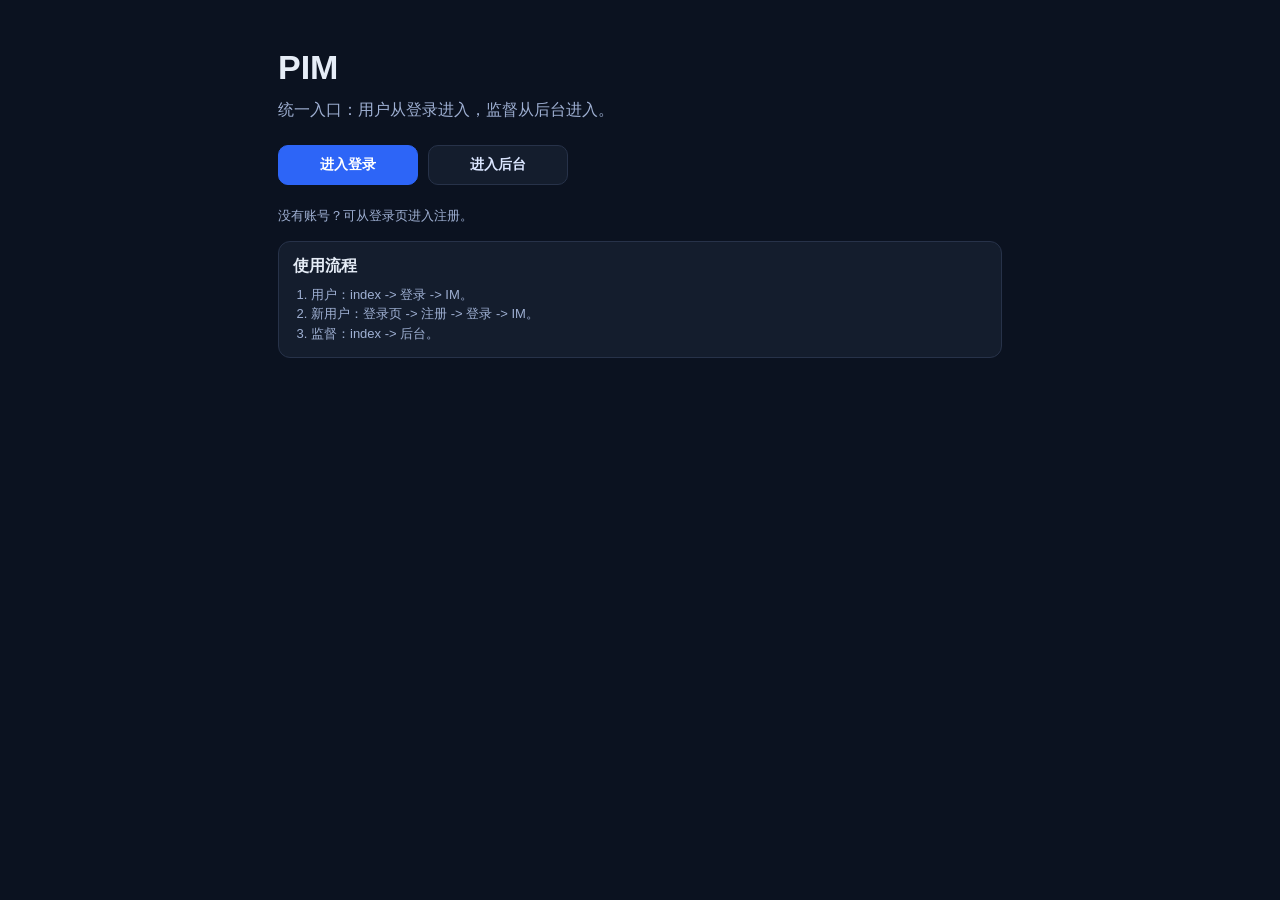
<file: web/index.html>
<!DOCTYPE html>
<html lang="zh-CN">
<head>
  <meta charset="UTF-8" />
  <meta name="viewport" content="width=device-width, initial-scale=1.0" />
  <title>PIM 前端入口</title>
  <link rel="stylesheet" href="./portal.css" />
</head>
<body>
  <main class="portal">
    <h1>PIM</h1>
    <p class="sub">统一入口：用户从登录进入，监督从后台进入。</p>

    <section class="hero">
      <a class="cta primary" href="./pages/login.html">进入登录</a>
      <a class="cta" href="./pages/admin.html">进入后台</a>
    </section>
    <p class="helper">没有账号？可从登录页进入注册。</p>

    <section class="tips">
      <h2>使用流程</h2>
      <ol>
        <li>用户：index -> 登录 -> IM。</li>
        <li>新用户：登录页 -> 注册 -> 登录 -> IM。</li>
        <li>监督：index -> 后台。</li>
      </ol>
    </section>
  </main>
  <script>
    (function attachQuickEnter() {
      const key = "pim_auth_session";
      let hasToken = false;
      try {
        const raw = sessionStorage.getItem(key);
        if (raw) {
          const parsed = JSON.parse(raw);
          hasToken = !!(parsed && parsed.token);
        }
      } catch (_) {}
      if (!hasToken) return;
      const area = document.querySelector(".hero");
      if (!area) return;
      const a = document.createElement("a");
      a.className = "cta success";
      a.href = "./pages/im.html";
      a.textContent = "继续进入 IM";
      area.appendChild(a);
    })();
  </script>
</body>
</html>
</file>
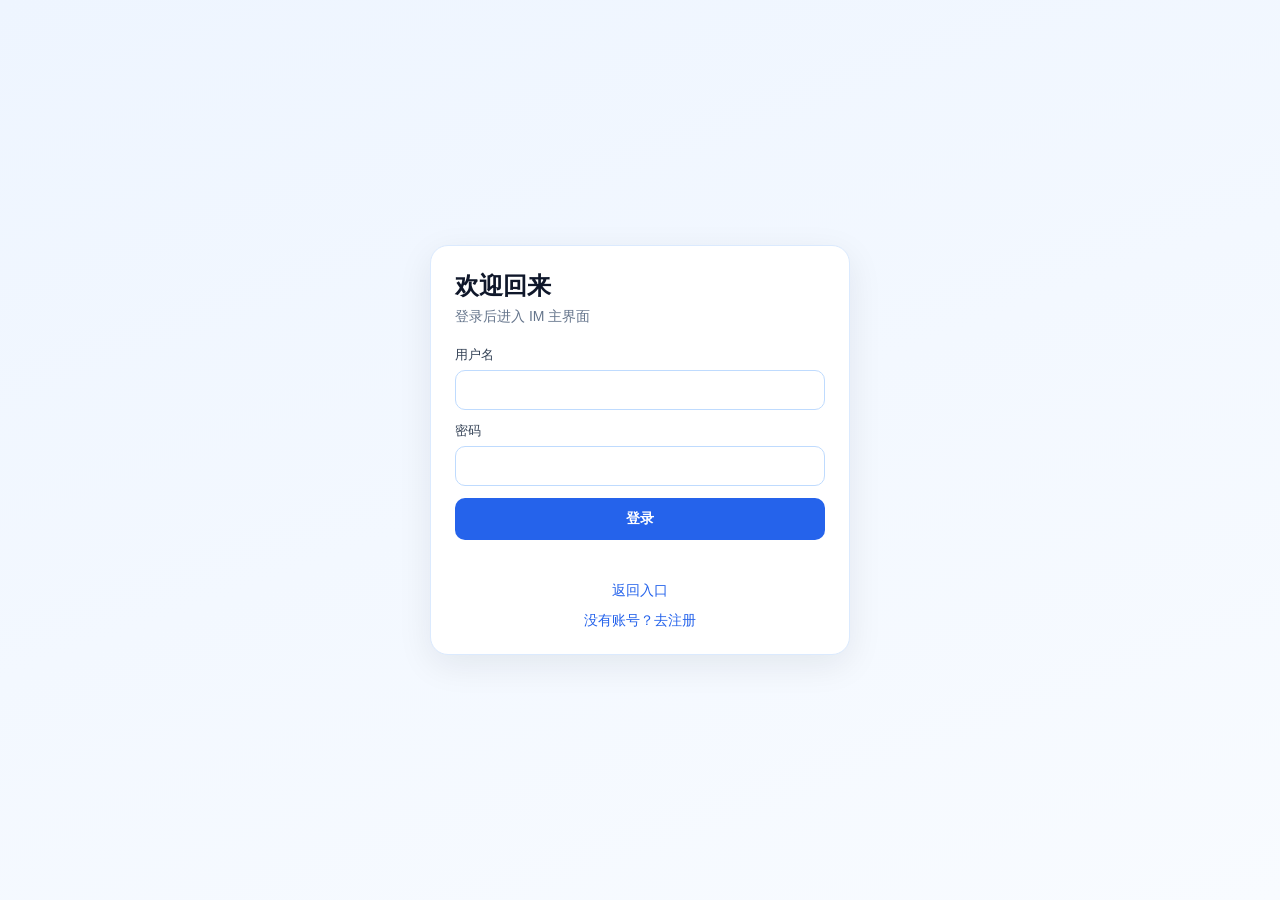
<file: web/pages/im.html>
<!DOCTYPE html>
<html lang="zh-CN">
<head>
  <meta charset="UTF-8" />
  <meta name="viewport" content="width=device-width, initial-scale=1.0" />
  <title>PIM IM</title>
  <link rel="stylesheet" href="../im/style.css?v=20261022p" />
</head>
<body>
  <div id="app"></div>
  <script src="../vendor/vue.global.prod.js"></script>
  <script src="../common/boot.js?v=20261022p"></script>
  <script src="../im/entry.js?v=20261022p"></script>
</body>
</html>
</file>
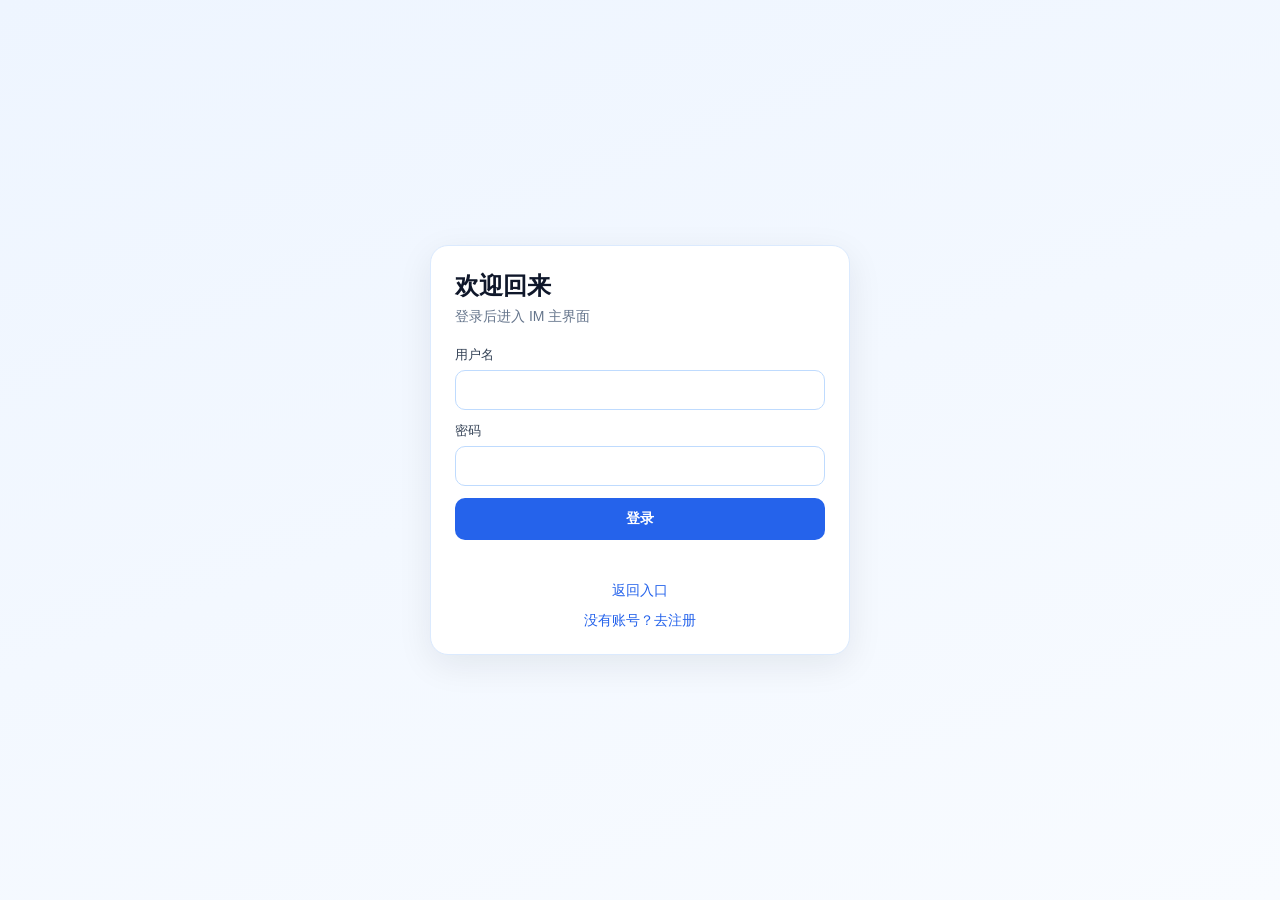
<file: web/pages/login.html>
<!DOCTYPE html>
<html lang="zh-CN">
<head>
  <meta charset="UTF-8" />
  <meta name="viewport" content="width=device-width, initial-scale=1.0" />
  <title>登录 - PIM IM</title>
  <link rel="stylesheet" href="../auth/style.css" />
</head>
<body>
  <div class="auth-card">
    <h1 class="title">欢迎回来</h1>
    <p class="sub">登录后进入 IM 主界面</p>
    <form id="login-form">
      <div class="field">
        <label class="label" for="username">用户名</label>
        <input id="username" name="username" autocomplete="username" required />
      </div>
      <div class="field">
        <label class="label" for="password">密码</label>
        <input id="password" name="password" type="password" autocomplete="current-password" required />
      </div>
      <button class="btn" id="submit-btn" type="submit">登录</button>
      <div id="status" class="status"></div>
    </form>
    <a href="../index.html" class="link">返回入口</a>
    <a href="./register.html" class="link">没有账号？去注册</a>
  </div>
  <script src="../common/boot.js"></script>
  <script src="../auth/login.entry.js"></script>
</body>
</html>
</file>
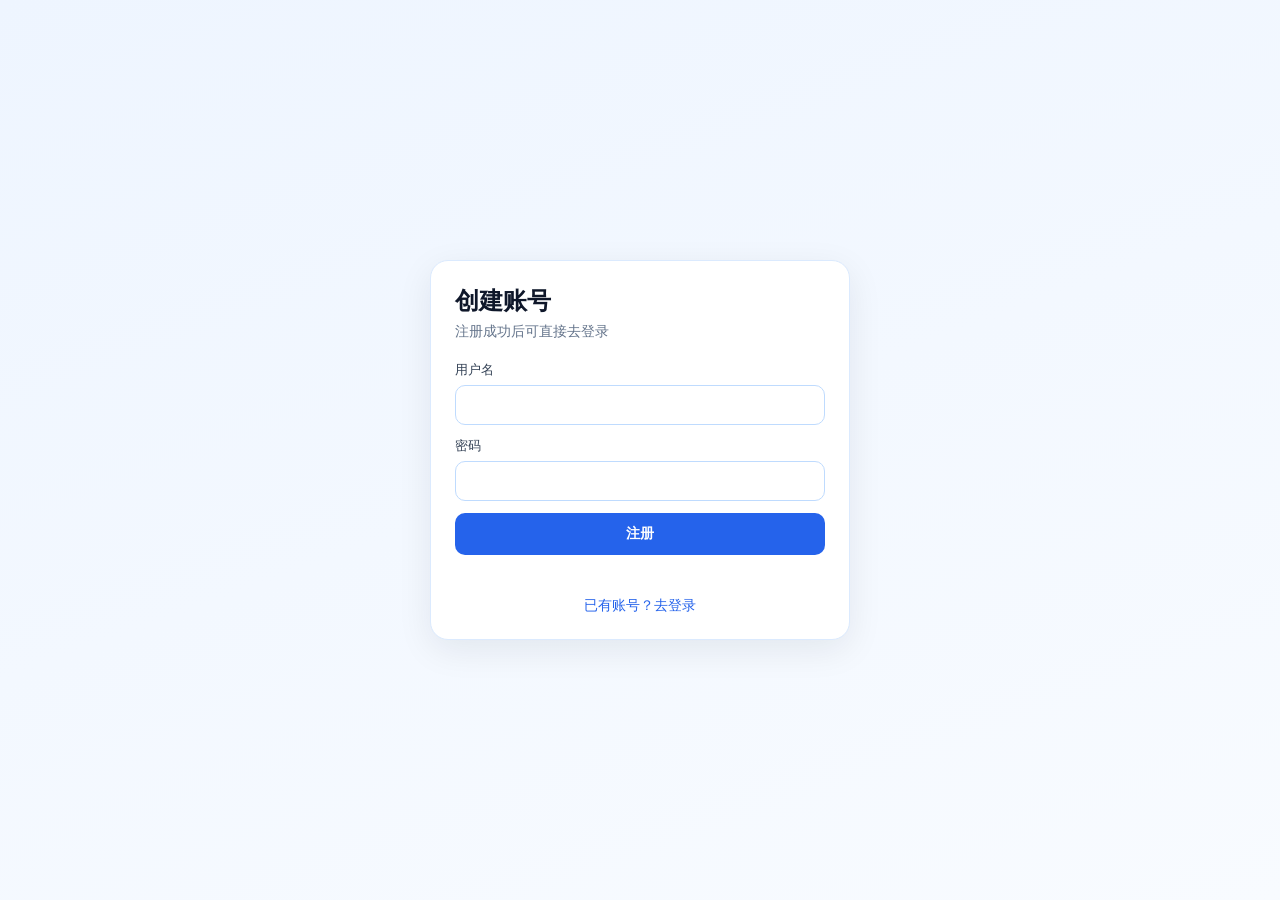
<file: web/pages/register.html>
<!DOCTYPE html>
<html lang="zh-CN">
<head>
  <meta charset="UTF-8" />
  <meta name="viewport" content="width=device-width, initial-scale=1.0" />
  <title>注册 - PIM IM</title>
  <link rel="stylesheet" href="../auth/style.css" />
</head>
<body>
  <div class="auth-card">
    <h1 class="title">创建账号</h1>
    <p class="sub">注册成功后可直接去登录</p>
    <form id="register-form">
      <div class="field">
        <label class="label" for="username">用户名</label>
        <input id="username" name="username" autocomplete="username" required />
      </div>
      <div class="field">
        <label class="label" for="password">密码</label>
        <input id="password" name="password" type="password" autocomplete="new-password" required />
      </div>
      <button class="btn" id="submit-btn" type="submit">注册</button>
      <div id="status" class="status"></div>
    </form>
    <a href="./login.html" class="link">已有账号？去登录</a>
  </div>
  <script src="../common/boot.js"></script>
  <script src="../auth/register.entry.js"></script>
</body>
</html>
</file>
<file: web/portal.css>
* { box-sizing: border-box; }
body {
  margin: 0;
  font-family: -apple-system, BlinkMacSystemFont, "Segoe UI", sans-serif;
  background: #0b1220;
  color: #e6edf7;
}
.portal {
  max-width: 760px;
  margin: 0 auto;
  padding: 48px 18px 40px;
}
h1 {
  margin: 0;
  font-size: 34px;
}
.sub {
  margin: 10px 0 22px;
  color: #9fb0d3;
  line-height: 1.6;
}
.helper {
  margin: 2px 0 16px;
  color: #9fb0d3;
  font-size: 13px;
}
.hero {
  display: flex;
  gap: 10px;
  flex-wrap: wrap;
  margin-bottom: 22px;
}
.cta {
  display: inline-flex;
  align-items: center;
  justify-content: center;
  min-width: 140px;
  height: 40px;
  padding: 0 16px;
  text-decoration: none;
  color: #dbe6ff;
  border: 1px solid #273249;
  border-radius: 10px;
  background: #141d2d;
  font-size: 14px;
  font-weight: 600;
}
.cta:hover {
  border-color: #3a7afe;
}
.cta.primary {
  background: #2d65f7;
  border-color: #2d65f7;
  color: #fff;
}
.cta.success {
  background: #1f8f4a;
  border-color: #1f8f4a;
  color: #fff;
}
.tips {
  border: 1px solid #273249;
  border-radius: 12px;
  background: #141d2d;
  padding: 14px;
}
.tips h2 {
  margin: 0 0 8px;
  font-size: 16px;
}
.tips ol {
  margin: 0;
  padding-left: 18px;
  color: #9fb0d3;
  font-size: 13px;
  line-height: 1.5;
}
</file>
<file: web/im/style.css>
* { box-sizing: border-box; }
body {
  margin: 0;
  font-family: -apple-system, BlinkMacSystemFont, "Segoe UI", sans-serif;
  background: #11141b;
  color: #e7edf7;
}
.im-layout {
  height: 100vh;
  display: grid;
  grid-template-columns: 220px 340px minmax(0, 1fr) auto;
  gap: 12px;
  padding: 12px;
}
.left-nav {
  border-radius: 16px;
  background: #171c27;
  border: 1px solid #2a3243;
  display: flex;
  flex-direction: column;
  padding: 14px 12px;
}
.profile {
  width: 100%;
  display: grid;
  gap: 8px;
  justify-items: center;
  margin-bottom: 14px;
  padding: 10px 8px;
  border-radius: 12px;
  cursor: pointer;
  outline: none;
}
.profile:hover,
.profile:focus-visible {
  background: #1f2838;
}
.avatar {
  width: 56px;
  height: 56px;
  border-radius: 50%;
  background: #2d65f7;
  color: #fff;
  display: grid;
  place-items: center;
  font-weight: 700;
  font-size: 20px;
}
.profile-name {
  font-size: 14px;
  font-weight: 700;
  text-align: center;
  line-height: 1.3;
  max-width: 100%;
  overflow: hidden;
  text-overflow: ellipsis;
  white-space: nowrap;
}
.profile-id-row {
  display: flex;
  align-items: center;
  gap: 8px;
  min-width: 0;
}
.profile-id-value {
  flex: 1;
  min-width: 0;
  min-height: 38px;
  display: flex;
  align-items: center;
  padding: 0 12px;
  border-radius: 10px;
  border: 1px solid #34415b;
  background: #121722;
  color: #e7edf7;
  font-family: ui-monospace, SFMono-Regular, Menlo, Consolas, monospace;
  font-size: 14px;
}
.ghost-btn {
  flex-shrink: 0;
}
.nav-list {
  width: 100%;
  display: grid;
  gap: 8px;
}
.nav-item {
  width: 100%;
  height: 40px;
  border-radius: 10px;
  border: 1px solid #2a3243;
  background: #171c27;
  color: #b9c3d8;
  display: flex;
  align-items: center;
  justify-content: center;
  padding: 0 10px;
  cursor: pointer;
}
.nav-item.active {
  background: #22314d;
  color: #fff;
  border-color: #3d5a8e;
}
.logout-btn {
  margin-top: 8px;
  width: 100%;
  height: 36px;
  border-radius: 10px;
  border: 1px solid #3a4a68;
  background: #1f2838;
  color: #dbe6ff;
}
.logout-btn.danger-light {
  margin-top: auto;
  border-color: #5b2a36;
  background: #3a1e27;
  color: #ffd3dc;
}
.panel {
  border-radius: 16px;
  border: 1px solid #2a3243;
  background: #1a1f2b;
  overflow: hidden;
}
.middle-panel {
  display: grid;
  grid-template-rows: auto 1fr;
}
.search {
  padding: 12px;
  border-bottom: 1px solid #2a3243;
  display: flex;
  gap: 8px;
  align-items: center;
}
.search input,
.composer input,
.modal input {
  width: 100%;
  height: 38px;
  border: 1px solid #34415b;
  border-radius: 10px;
  background: #121722;
  color: #e7edf7;
  padding: 0 12px;
  outline: none;
}
.search-plus {
  width: 38px;
  min-width: 38px;
  height: 38px;
  border-radius: 10px;
  font-size: 18px;
  line-height: 1;
}
.plus-wrap {
  position: relative;
}
.plus-menu {
  position: absolute;
  top: calc(100% + 8px);
  right: 0;
  z-index: 20;
  min-width: 200px;
  padding: 8px;
  border-radius: 12px;
  border: 1px solid #34415b;
  background: #1a1f2b;
  box-shadow: 0 12px 32px rgba(0, 0, 0, 0.4);
  display: grid;
  gap: 4px;
  animation: plus-menu-in 120ms ease-out;
}
@keyframes plus-menu-in {
  from { opacity: 0; transform: translateY(-4px); }
  to { opacity: 1; transform: translateY(0); }
}
.plus-menu button {
  width: 100%;
  min-height: 48px;
  border: 0;
  border-radius: 10px;
  background: transparent;
  color: #dbe6ff;
  text-align: left;
  padding: 8px 12px;
  cursor: pointer;
  display: grid;
  gap: 2px;
}
.plus-menu button:hover,
.plus-menu button:focus-visible {
  background: #22314d;
  outline: none;
}
.plus-menu-title {
  font-size: 13px;
  font-weight: 650;
  color: #e7edf7;
}
.plus-menu-desc {
  font-size: 11px;
  font-weight: 500;
  color: #8fa0be;
}
.ws-banner {
  padding: 8px 14px;
  font-size: 13px;
  border-bottom: 1px solid #2a3243;
}
.ws-banner.ws-warn {
  background: #3a3420;
  color: #f2e0a0;
}
.ws-banner.ws-error {
  background: #3a1e27;
  color: #ffd3dc;
}
.empty-guide {
  padding: 28px 16px;
  text-align: center;
}
.empty-title {
  color: #dbe6ff;
  font-size: 14px;
  font-weight: 600;
  margin-bottom: 6px;
}
.empty-desc {
  color: #93a2be;
  font-size: 12px;
  line-height: 1.5;
}
.sub-tabs {
  display: grid;
  grid-template-columns: 1fr 1fr 1fr;
  gap: 6px;
  padding: 10px 12px;
  border-bottom: 1px solid #252d3d;
}
.sub-tabs button {
  height: 32px;
  font-size: 12px;
  padding: 0;
}
.sub-tabs button.active {
  border-color: #3d5a8e;
  background: #22314d;
  color: #fff;
}
.tab-badge,
.nav-badge {
  display: inline-block;
  min-width: 16px;
  height: 16px;
  line-height: 16px;
  margin-left: 4px;
  padding: 0 4px;
  border-radius: 999px;
  background: #ef4444;
  color: #fff;
  font-size: 10px;
  font-weight: 700;
  vertical-align: middle;
}
.request-item {
  cursor: default;
}
.req-status-pending { color: #f0b429; }
.req-status-accepted { color: #3ecf8e; }
.req-status-rejected { color: #f07178; }
.list-panel {
  overflow-y: auto;
}
.section-title {
  padding: 10px 12px 4px;
  color: #98a7c7;
  font-size: 12px;
  font-weight: 700;
}
.session-item {
  padding: 10px 12px;
  border-top: 1px solid #252d3d;
  cursor: pointer;
}
.session-item.active { background: #22314d; }
.session-main {
  display: flex;
  align-items: center;
  justify-content: space-between;
  gap: 8px;
}
.session-name { font-size: 14px; font-weight: 600; }
.session-desc {
  margin-top: 3px;
  color: #8fa0be;
  font-size: 12px;
}
.badge {
  min-width: 18px;
  height: 18px;
  line-height: 18px;
  border-radius: 999px;
  text-align: center;
  background: #ef4444;
  color: #fff;
  font-size: 11px;
  padding: 0 5px;
}
button {
  border: 1px solid #3a4a68;
  background: #1f2838;
  color: #dbe6ff;
  border-radius: 9px;
  height: 34px;
  padding: 0 12px;
  cursor: pointer;
  white-space: nowrap;
}
button.primary {
  border: none;
  background: #2d65f7;
  color: #fff;
}
button:disabled {
  opacity: .55;
  cursor: not-allowed;
}
.chat-panel {
  display: flex;
  flex-direction: column;
  min-height: 0;
}
.head-actions {
  display: flex;
  gap: 8px;
}
.chat-head {
  border-bottom: 1px solid #2a3243;
  padding: 12px 16px;
  display: flex;
  justify-content: space-between;
  align-items: center;
}
.chat-title { font-size: 16px; font-weight: 700; }
.muted { font-size: 12px; color: #93a2be; }
.chat-messages {
  flex: 1;
  min-height: 0;
  padding: 18px 20px;
  background: #151a24;
  overflow-y: auto;
}
.msg-line {
  display: flex;
  align-items: flex-start;
  gap: 10px;
  margin-bottom: 14px;
}
.msg-line.me {
  flex-direction: row-reverse;
  justify-content: flex-start;
}
.msg-line.system {
  justify-content: center;
  gap: 0;
}
.msg-av {
  width: 36px;
  height: 36px;
  border-radius: 50%;
  flex: 0 0 auto;
  display: grid;
  place-items: center;
  background: linear-gradient(145deg, #3d5a8e, #2a3f66);
  color: #eaf1ff;
  font-size: 14px;
  font-weight: 700;
  margin-top: 2px;
}
.msg-line.me .msg-av {
  background: linear-gradient(145deg, #3d6fd4, #2d65f7);
}
.bubble-wrap {
  display: flex;
  flex-direction: column;
  gap: 4px;
  max-width: min(66%, 520px);
  align-items: flex-start;
  min-width: 0;
}
.msg-line.me .bubble-wrap {
  align-items: flex-end;
}
.msg-line.system .bubble-wrap {
  align-items: center;
  max-width: 100%;
}
.sender {
  font-size: 12px;
  color: #93a2be;
  padding: 0 4px;
  line-height: 1.2;
}
.bubble {
  max-width: 100%;
  border-radius: 14px;
  border: 1px solid #33405c;
  background: #202a3a;
  padding: 10px 12px;
  font-size: 14px;
  line-height: 1.45;
  white-space: pre-wrap;
  word-break: break-word;
}
.msg-line:not(.me) .bubble {
  border-top-left-radius: 4px;
}
.msg-line.me .bubble {
  border-color: #2d65f7;
  background: #2d65f7;
  color: #fff;
  border-top-right-radius: 4px;
}
.msg-line.system .bubble {
  max-width: 80%;
  border-radius: 999px;
  border-color: #3a465e;
  background: #2a3242;
  color: #c7d2e7;
  font-size: 12px;
  padding: 6px 14px;
}
/* 群聊 @ 样式：高亮区段由 service.js groupMentionSegments（mention_meta V1）决定 */
.bubble .mention {
  font-weight: 600;
}
.bubble .mention-all {
  color: #a8d4ff;
}
.msg-line.me .bubble .mention-all {
  color: #e6f2ff;
}
.bubble .mention-me {
  color: #ffd27a;
  background: rgba(255, 170, 60, 0.15);
  border-radius: 4px;
  padding: 0 2px;
}
.msg-line.me .bubble .mention-me {
  color: #fff7e6;
  background: rgba(255, 255, 255, 0.18);
}
.bubble .mention-user {
  color: #9ed4ff;
}
.msg-line.me .bubble .mention-user {
  color: #e0eeff;
}
.file-bubble .file-name {
  font-weight: 600;
  margin-bottom: 4px;
}
.file-link {
  color: #9ec2ff;
  text-decoration: underline;
}
.composer {
  border-top: 1px solid #2a3243;
  display: flex;
  gap: 8px;
  padding: 10px 14px;
}
.composer button {
  min-width: 64px;
}
.upload-btn {
  height: 34px;
  border: 1px solid #3a4a68;
  background: #1f2838;
  color: #dbe6ff;
  border-radius: 9px;
  padding: 0 12px;
  display: inline-flex;
  align-items: center;
  justify-content: center;
  font-family: inherit;
  font-size: 14px;
  line-height: 1;
  white-space: nowrap;
  cursor: pointer;
}
.hidden-file-input {
  display: none;
}
.logs {
  border-top: 1px solid #2a3243;
  color: #93a2be;
  font-size: 12px;
  padding: 8px 12px;
  white-space: pre-wrap;
  max-height: 100px;
  overflow-y: auto;
}
.inline-actions {
  display: flex;
  gap: 8px;
  margin-top: 6px;
  align-items: center;
}
.empty {
  padding: 12px;
  color: #93a2be;
}
.modal-mask {
  position: fixed;
  inset: 0;
  background: rgba(9, 12, 18, 0.62);
  display: grid;
  place-items: center;
}
.modal {
  width: min(420px, calc(100vw - 28px));
  border-radius: 14px;
  border: 1px solid #34415b;
  background: #1a1f2b;
  padding: 16px;
}
.modal-title {
  font-size: 16px;
  font-weight: 700;
  margin: 0;
}
.modal-stack,
.modal-create-group {
  display: grid;
  gap: 20px;
}
.modal-create-group {
  width: min(560px, calc(100vw - 32px));
  max-height: calc(100vh - 48px);
  overflow: auto;
  padding: 28px 28px 22px;
  background:
    linear-gradient(180deg, rgba(45, 70, 110, 0.2), transparent 36%),
    #1a1f2b;
  box-shadow: 0 24px 64px rgba(0, 0, 0, 0.5);
}
.modal-head {
  display: grid;
  gap: 8px;
  padding-bottom: 4px;
}
.modal-create-group .modal-title {
  font-size: 20px;
  letter-spacing: 0.02em;
}
.modal-sub {
  font-size: 13px;
  color: #8fa0be;
  line-height: 1.5;
}
.modal-optional {
  margin-left: 6px;
  font-weight: 500;
  color: #6f7f9c;
}
.cg-card {
  display: grid;
  gap: 14px;
  padding: 16px;
  border-radius: 14px;
  border: 1px solid #2a3243;
  background: rgba(14, 18, 28, 0.55);
}
.modal-stack .modal-actions,
.modal-create-group .modal-actions {
  margin-top: 4px;
  padding-top: 16px;
  border-top: 1px solid #252d3d;
}
.modal-field {
  display: grid;
  gap: 10px;
}
.modal-field-label {
  font-size: 12px;
  color: #98a7c7;
  font-weight: 600;
  letter-spacing: 0.02em;
}
.modal-field-row {
  display: flex;
  align-items: center;
  justify-content: space-between;
  gap: 8px;
}
.cg-count {
  font-size: 12px;
  color: #7f90ad;
}
.cg-count.on {
  color: #9ec0ff;
  font-weight: 600;
}
.cg-chips {
  display: flex;
  flex-wrap: wrap;
  gap: 8px;
}
.cg-chip {
  display: inline-flex;
  align-items: center;
  gap: 6px;
  max-width: 100%;
  height: 30px;
  padding: 0 10px 0 4px;
  border-radius: 999px;
  border: 1px solid #3a4f74;
  background: #22314d;
  color: #e7edf7;
  cursor: pointer;
}
.cg-chip:hover {
  border-color: #5a7ab0;
  background: #2a3c5c;
}
.cg-chip-av {
  width: 22px;
  height: 22px;
  border-radius: 50%;
  display: grid;
  place-items: center;
  background: #3d5a8e;
  font-size: 11px;
  font-weight: 700;
  flex: 0 0 auto;
}
.cg-chip-name {
  font-size: 12px;
  white-space: nowrap;
  overflow: hidden;
  text-overflow: ellipsis;
  max-width: 140px;
}
.cg-chip-x {
  color: #9eb0cf;
  font-size: 14px;
  line-height: 1;
}
.cg-picker {
  border: 1px solid #2a3243;
  border-radius: 12px;
  overflow: hidden;
  background: #121722;
}
.cg-search {
  padding: 10px;
  border-bottom: 1px solid #252d3d;
  background: #171c27;
}
.cg-search input {
  height: 36px;
  border-radius: 10px;
  background: #10151f;
}
.friend-pick-list {
  max-height: 300px;
  overflow-y: auto;
}
.friend-pick-item {
  display: flex;
  align-items: center;
  gap: 12px;
  width: 100%;
  min-height: 52px;
  padding: 12px 14px;
  border: 0;
  border-top: 1px solid #1f2634;
  border-radius: 0;
  background: transparent;
  color: inherit;
  text-align: left;
  cursor: pointer;
}
.friend-pick-item:first-child { border-top: none; }
.friend-pick-item:hover {
  background: #1c2433;
}
.friend-pick-item.checked {
  background: rgba(61, 90, 142, 0.28);
}
.pick-check {
  width: 18px;
  height: 18px;
  border-radius: 5px;
  border: 1.5px solid #5a6b88;
  background: #0f141d;
  flex: 0 0 auto;
  position: relative;
}
.friend-pick-item.checked .pick-check {
  border-color: #6ea0ff;
  background: #3d6fd4;
}
.friend-pick-item.checked .pick-check::after {
  content: "";
  position: absolute;
  left: 5px;
  top: 2px;
  width: 4px;
  height: 8px;
  border: solid #fff;
  border-width: 0 2px 2px 0;
  transform: rotate(45deg);
}
.pick-av {
  width: 36px;
  height: 36px;
  border-radius: 50%;
  display: grid;
  place-items: center;
  background: linear-gradient(145deg, #3d5a8e, #2a3f66);
  color: #eaf1ff;
  font-size: 14px;
  font-weight: 700;
  flex: 0 0 auto;
}
.pick-meta {
  min-width: 0;
  display: grid;
  gap: 3px;
}
.pick-name {
  font-size: 14px;
  font-weight: 600;
  color: #e7edf7;
  white-space: nowrap;
  overflow: hidden;
  text-overflow: ellipsis;
}
.pick-id {
  font-size: 11px;
  color: #7f90ad;
}
.modal-actions {
  margin-top: 4px;
  display: flex;
  justify-content: flex-end;
  gap: 10px;
}
.modal-actions .primary:disabled {
  opacity: 0.45;
  cursor: not-allowed;
}
.group-panel {
  display: grid;
  grid-template-rows: auto 1fr;
  width: 400px;
}
.group-panel-head {
  border-bottom: 1px solid #2a3243;
  padding: 18px 18px 16px;
  display: flex;
  justify-content: space-between;
  align-items: flex-start;
  gap: 12px;
  background: linear-gradient(180deg, rgba(45, 70, 110, 0.16), transparent);
}
.gp-head-main {
  display: flex;
  align-items: center;
  gap: 12px;
  min-width: 0;
}
.gp-avatar {
  width: 48px;
  height: 48px;
  border-radius: 14px;
  display: grid;
  place-items: center;
  flex: 0 0 auto;
  background: linear-gradient(145deg, #3d5a8e, #2a3f66);
  color: #eaf1ff;
  font-size: 18px;
  font-weight: 700;
}
.gp-head-text {
  min-width: 0;
  display: grid;
  gap: 4px;
}
.gp-title {
  font-size: 16px;
  font-weight: 700;
  white-space: nowrap;
  overflow: hidden;
  text-overflow: ellipsis;
}
.gp-id-row {
  display: flex;
  align-items: center;
  gap: 8px;
}
.gp-copy {
  height: 24px;
  padding: 0 8px;
  font-size: 11px;
}
.gp-close {
  flex: 0 0 auto;
}
.group-panel-body {
  padding: 16px;
  overflow-y: auto;
  display: grid;
  gap: 16px;
  align-content: start;
}
.gp-card {
  display: grid;
  gap: 14px;
  padding: 16px;
  border-radius: 14px;
  border: 1px solid #2a3243;
  background: rgba(14, 18, 28, 0.45);
}
.gp-card-head {
  display: flex;
  align-items: center;
  justify-content: space-between;
  gap: 8px;
}
.gp-card-title {
  font-size: 13px;
  font-weight: 700;
  color: #b7c6e0;
  letter-spacing: 0.02em;
}
.gp-field {
  display: grid;
  gap: 8px;
}
.gp-label {
  font-size: 12px;
  color: #8fa0be;
  font-weight: 600;
}
.group-panel-body input,
.group-panel-body .gp-textarea {
  width: 100%;
  border: 1px solid #34415b;
  border-radius: 10px;
  background: #121722;
  color: #e7edf7;
  padding: 0 12px;
  outline: none;
}
.group-panel-body input {
  height: 38px;
}
.gp-textarea {
  min-height: 84px;
  padding: 10px 12px;
  resize: vertical;
  line-height: 1.45;
  font: inherit;
}
.gp-owner-line {
  display: flex;
  flex-wrap: wrap;
  align-items: baseline;
  gap: 8px 12px;
  font-size: 13px;
  color: #d5dff2;
}
.gp-card-action {
  justify-self: start;
  margin-top: 2px;
}
.gp-invite {
  margin-bottom: 2px;
}
.input-row {
  display: grid;
  grid-template-columns: 1fr auto;
  gap: 8px;
}
.member-list {
  border: 1px solid #2a3243;
  border-radius: 12px;
  overflow: hidden;
  background: #121722;
}
.member-row {
  border-top: 1px solid #252d3d;
  padding: 12px;
  display: flex;
  justify-content: space-between;
  align-items: center;
  gap: 10px;
}
.member-row:first-child {
  border-top: none;
}
.member-main {
  display: flex;
  align-items: center;
  gap: 10px;
  min-width: 0;
}
.member-av {
  width: 34px;
  height: 34px;
  border-radius: 50%;
  display: grid;
  place-items: center;
  flex: 0 0 auto;
  background: linear-gradient(145deg, #3d5a8e, #2a3f66);
  font-size: 13px;
  font-weight: 700;
}
.member-meta {
  min-width: 0;
  display: grid;
  gap: 3px;
}
.member-sub {
  display: flex;
  align-items: center;
  gap: 8px;
  font-size: 11px;
}
.role-pill {
  display: inline-flex;
  align-items: center;
  height: 18px;
  padding: 0 7px;
  border-radius: 999px;
  background: #243149;
  color: #a8b8d6;
  font-size: 11px;
  font-weight: 600;
}
.role-pill.owner {
  background: rgba(61, 90, 142, 0.45);
  color: #c9dbff;
}
.gp-danger {
  border-color: #4a2a34;
  background: rgba(58, 30, 39, 0.28);
}
.gp-danger-desc {
  font-size: 12px;
  color: #c9a0a8;
  line-height: 1.5;
  margin-top: -4px;
}
.gp-danger-btn {
  width: 100%;
}
.danger {
  border-color: #5b2a36;
  background: #3a1e27;
  color: #ffd3dc;
}
.danger.ghost {
  background: #22283a;
  border-color: #374568;
  color: #d8e3ff;
}
/* 仅很窄时单列；1180 就塌成一列会把桌面 IM 排成「导航叠列表叠聊天」 */
@media (max-width: 720px) {
  .im-layout {
    grid-template-columns: 1fr;
    height: auto;
    min-height: 100vh;
  }
}
@media (min-width: 721px) and (max-width: 1100px) {
  .im-layout {
    grid-template-columns: 200px 280px minmax(0, 1fr) auto;
  }
}
</file>
<file: web/auth/style.css>
* { box-sizing: border-box; }
body {
  margin: 0;
  min-height: 100vh;
  font-family: -apple-system, BlinkMacSystemFont, "Segoe UI", sans-serif;
  background: linear-gradient(160deg, #eef5ff, #f8fbff);
  color: #0f172a;
  display: grid;
  place-items: center;
  padding: 20px;
}
.auth-card {
  width: min(420px, 100%);
  background: #ffffff;
  border: 1px solid #dbeafe;
  border-radius: 18px;
  padding: 24px;
  box-shadow: 0 10px 35px rgba(15, 23, 42, 0.08);
}
.title {
  margin: 0 0 6px;
  font-size: 24px;
}
.sub {
  margin: 0 0 20px;
  color: #64748b;
  font-size: 14px;
}
.field {
  margin-bottom: 12px;
}
.label {
  display: block;
  margin-bottom: 6px;
  color: #334155;
  font-size: 13px;
}
input {
  width: 100%;
  height: 40px;
  border-radius: 10px;
  border: 1px solid #bfdbfe;
  padding: 0 12px;
  font-size: 14px;
  outline: none;
}
input:focus {
  border-color: #2563eb;
}
.btn {
  width: 100%;
  height: 42px;
  border-radius: 10px;
  border: none;
  background: #2563eb;
  color: #fff;
  font-size: 14px;
  font-weight: 600;
  cursor: pointer;
}
.btn:disabled {
  opacity: .7;
  cursor: not-allowed;
}
.status {
  margin-top: 10px;
  min-height: 20px;
  font-size: 13px;
}
.status.ok { color: #16a34a; }
.status.err { color: #dc2626; }
.link {
  display: block;
  margin-top: 12px;
  text-align: center;
  color: #2563eb;
  font-size: 14px;
  text-decoration: none;
}
</file>
